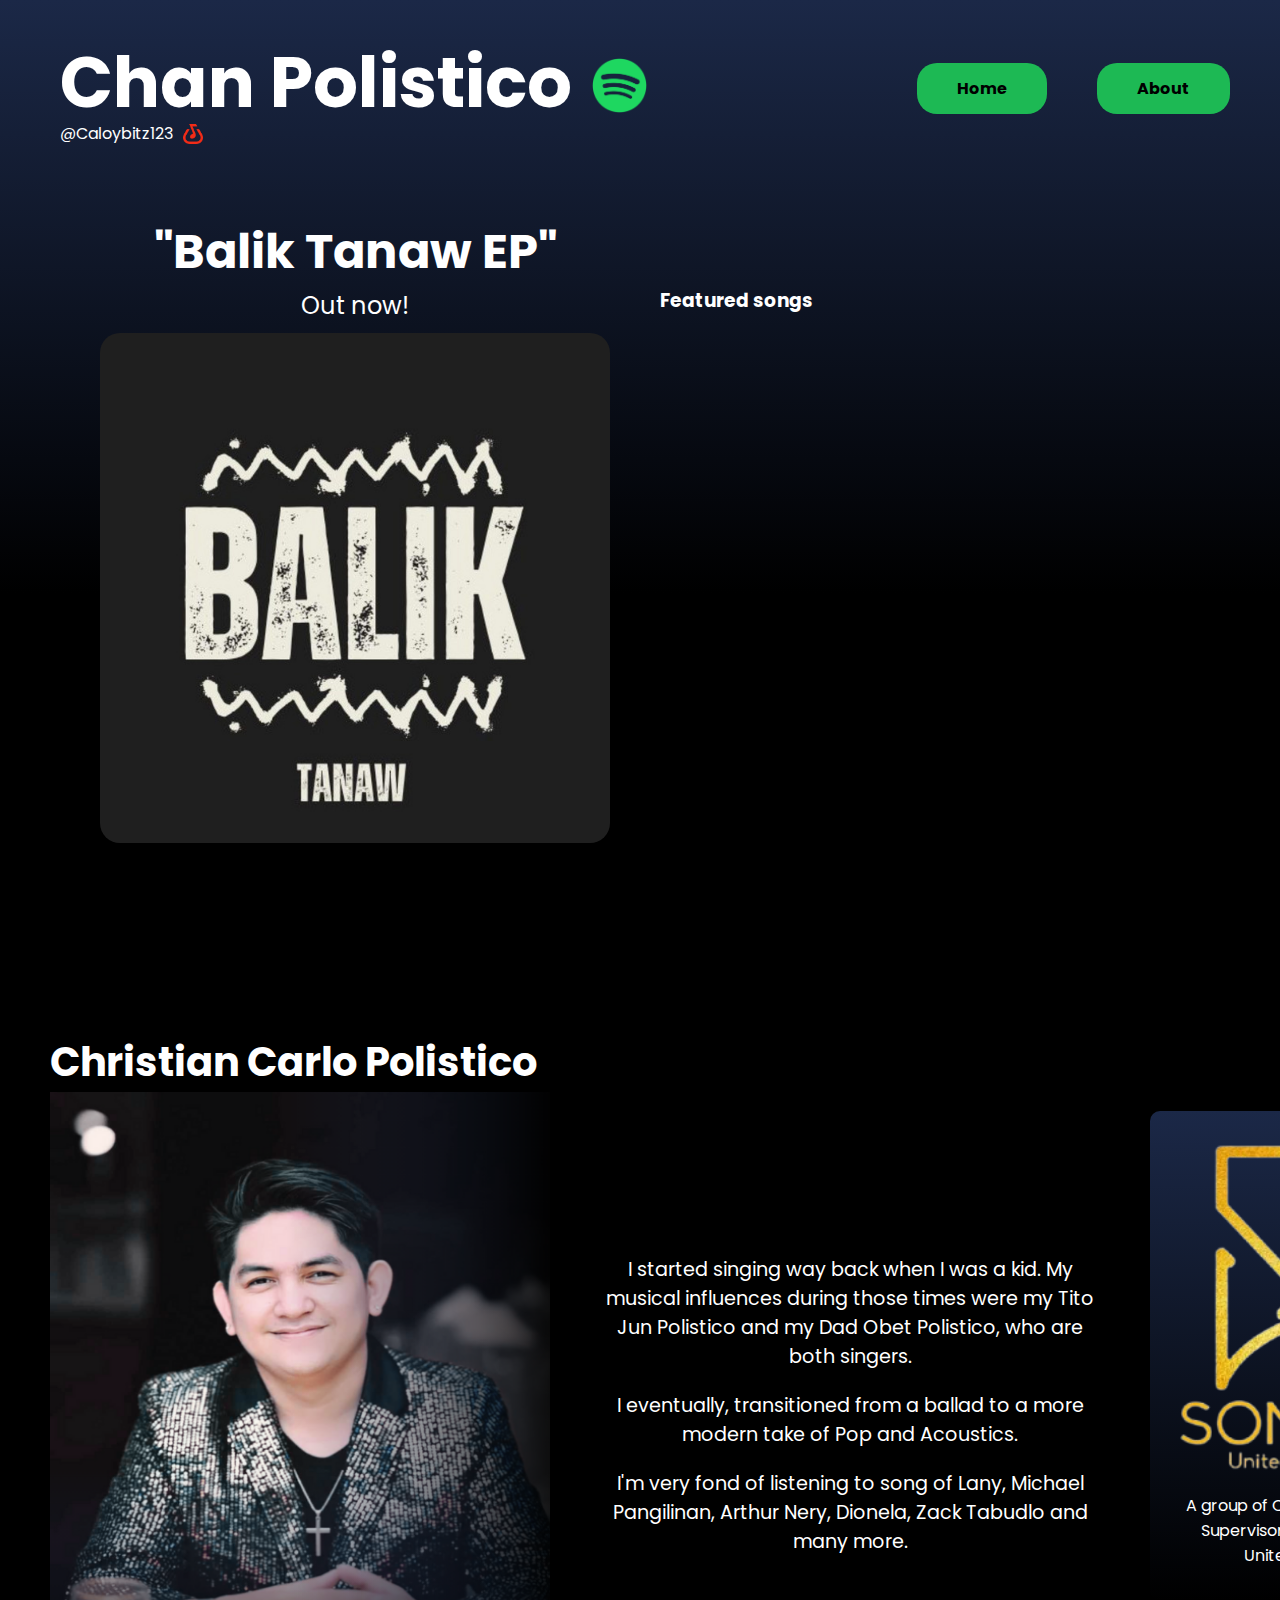
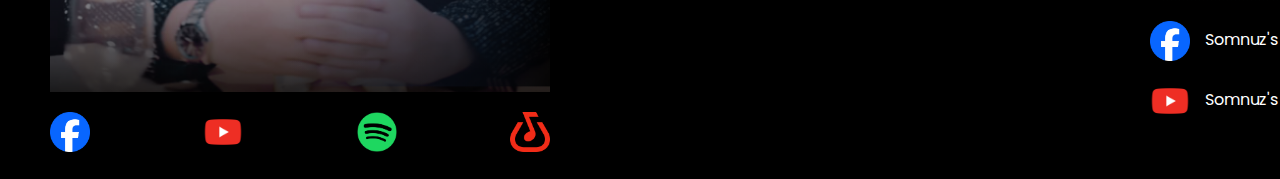
<file: index.html>
<!DOCTYPE html>
<html lang="en">
<head>
  <meta charset="UTF-8">
  <meta name="viewport" content="width=device-width, initial-scale=1.0">
  <link rel="preconnect" href="https://fonts.googleapis.com">
  <link rel="preconnect" href="https://fonts.gstatic.com" crossorigin>
  <link href="https://fonts.googleapis.com/css2?family=Poppins:ital,wght@0,100;0,200;0,300;0,400;0,500;0,600;0,700;0,800;0,900;1,100;1,200;1,300;1,400;1,500;1,600;1,700;1,800;1,900&display=swap" rel="stylesheet">
  <link rel="stylesheet" href="style.css">
  <link rel="stylesheet" href="laptop.css">
  <link rel="stylesheet" href="Iphone11.css">
  <link rel="icon" href="Spotify_Primary_Logo_RGB_Green.png">
  <title>Chan Polistico</title>
</head>
<body>
  <Header id="Home">
    <div class="head_con1">
      <div class="Head_right_con">
        <a href="https://open.spotify.com/artist/775AkgmUvyc9iqTy4lDkcF" class="Header_main">Chan Polistico</a>
        <img class="Spotify" src="Spotify_Primary_Logo_RGB_Green.png" alt="">
      </div>

      <div class="Head_right_con">
        <p>@Caloybitz123</p>
        <img class="bandlab" src="bandlab.png" alt="">
      </div>
      
      
    </div>

    <div class="head_con2">
      <a class="buttons" href="#Home">Home</a>
      <a class="buttons" href="#About">About</a>
    </div>

  </Header>

  <section>

  <div class="SecRight">
    <h1>"Balik Tanaw EP"</h1>
    <a href="https://open.spotify.com/album/06nbbQiapvLwxBLvzgf6tN" >Out now!</a>
    <a href="https://open.spotify.com/album/06nbbQiapvLwxBLvzgf6tN"><img src="Balik_Tanaw.jpg" alt=""></a>
  </div>

  <div class="SecLeft">
    <h3>Featured songs</h3>
    <div class="Track">
      <iframe style="border-radius:12px" src="https://open.spotify.com/embed/track/5RDW74sSaGUBpz9HeIsUOt?utm_source=generator" width="100%" height="352" frameBorder="0" allowfullscreen="" allow="autoplay; clipboard-write; encrypted-media; fullscreen; picture-in-picture" loading="lazy"></iframe>
      <iframe style="border-radius:12px" src="https://open.spotify.com/embed/track/5JIfSysMPRgdh8pf6UHTuE?utm_source=generator" width="100%" height="352" frameBorder="0" allowfullscreen="" allow="autoplay; clipboard-write; encrypted-media; fullscreen; picture-in-picture" loading="lazy"></iframe>
      <iframe style="border-radius:12px" src="https://open.spotify.com/embed/track/0QBuplLarIKVQhoXqeShH4?utm_source=generator" width="100%" height="352" frameBorder="0" allowfullscreen="" allow="autoplay; clipboard-write; encrypted-media; fullscreen; picture-in-picture" loading="lazy"></iframe>  
    </div>
  </div>

  </section>

  <Section class="Bottom" id="About">
    <div class="Profile">
      <h1 class="name">Christian Carlo Polistico</h1>
      <img class="Pic" src="Sir_han.png" alt="">
      <div class="Socmeds">
        <a href="https://www.facebook.com/christiancarlo.polistico?mibextid=ZbWKwL"><img src="Facebook_Logo_2023.png" alt=""></a>
        <a href="https://youtube.com/@chanpolisticoofficial?feature=shared"><img src="youtube-2017-icon-logo-png_seeklogo-316067.png" alt=""></a>
        <a href="https://open.spotify.com/artist/775AkgmUvyc9iqTy4lDkcF"><img src="Spotify_Primary_Logo_RGB_Green.png" alt=""></a>
        <a href="https://www.bandlab.com/caloybitz123"><img src="bandlab.png" alt=""></a>
        
        
        
        
      </div>  
    </div>

    <div class="About">

      <div class="Infos">
        <p class="Info">I started singing way back when I was a kid. My musical influences during those times were my Tito Jun Polistico and my Dad Obet Polistico, who are both singers.</p>
        <p class="Info">I eventually, transitioned from a ballad to a more modern take of Pop and Acoustics.</p>
        <p class="Info">I'm very fond of listening to song of Lany, Michael Pangilinan, Arthur Nery, Dionela, Zack Tabudlo and many more. </p>
      </div>
    </div>

    <div class="band">
      <div class="card">
        <img src="Sumnoz.png" alt="">
        <p>A group of Call Center Agents, Supervisors and Managers United by Music</p>
      </div>

      <div class="links">
        <a href="https://www.facebook.com/profile.php?id=61561304528723&mibextid=ZbWKwL"><img src="Facebook_Logo_2023.png" alt=""><span>Somnuz's facebook page</span></a>
        <a href="https://youtube.com/@chanpolisticoofficial?feature=shared"><img src="youtube-2017-icon-logo-png_seeklogo-316067.png" alt=""><span>Somnuz's youtube account</span></a>
      </div>
    </div>
  </Section>
  
  
  
</body>
</html>
</file>
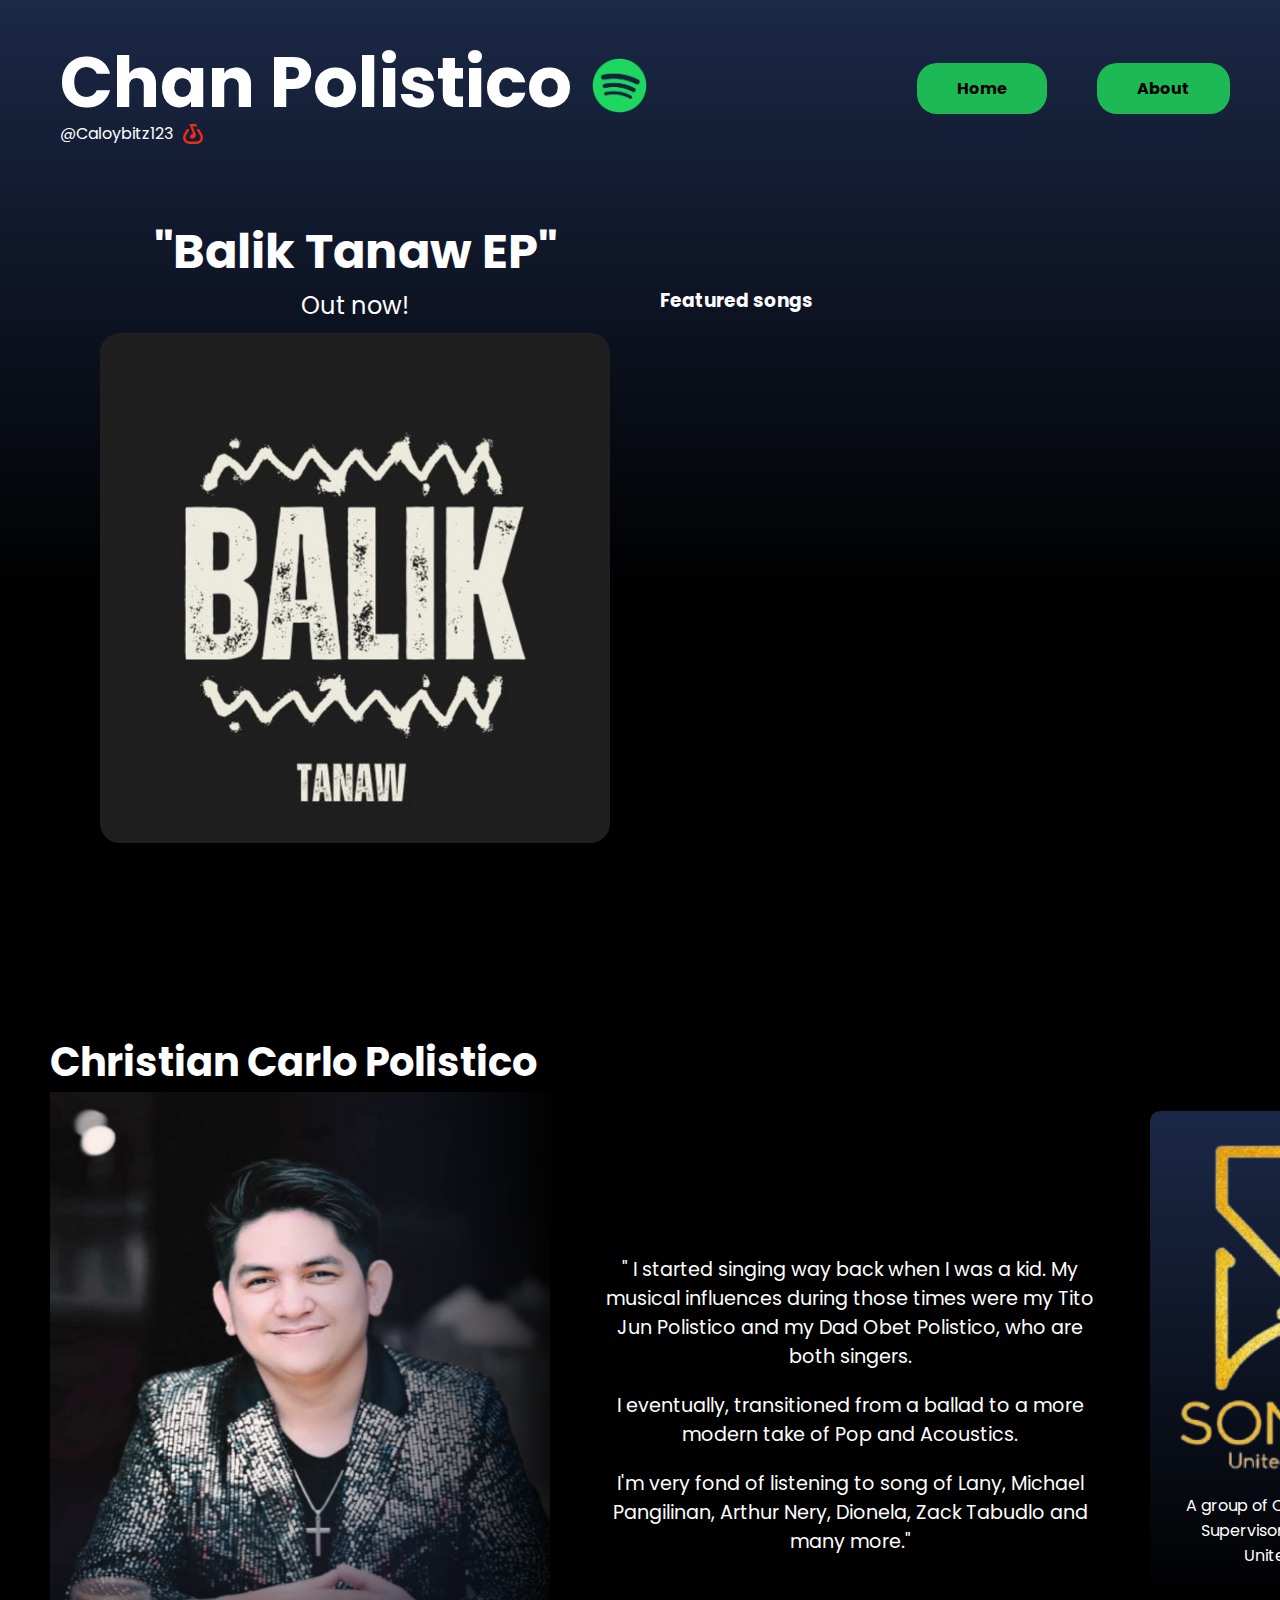
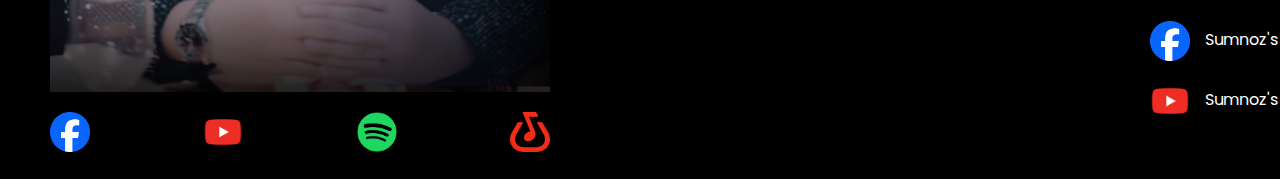
<file: main.html>
<!DOCTYPE html>
<html lang="en">
<head>
  <meta charset="UTF-8">
  <meta name="viewport" content="width=device-width, initial-scale=1.0">
  <link rel="preconnect" href="https://fonts.googleapis.com">
  <link rel="preconnect" href="https://fonts.gstatic.com" crossorigin>
  <link href="https://fonts.googleapis.com/css2?family=Poppins:ital,wght@0,100;0,200;0,300;0,400;0,500;0,600;0,700;0,800;0,900;1,100;1,200;1,300;1,400;1,500;1,600;1,700;1,800;1,900&display=swap" rel="stylesheet">
  <link rel="stylesheet" href="style.css">
  <link rel="stylesheet" href="laptop.css">
  <link rel="stylesheet" href="Iphone11.css">
  <link rel="icon" href="Spotify_Primary_Logo_RGB_Green.png">
  <title>Chan Polistico</title>
</head>
<body>
  <Header id="Home">
    <div class="head_con1">
      <div class="Head_right_con">
        <a href="https://open.spotify.com/artist/775AkgmUvyc9iqTy4lDkcF" class="Header_main">Chan Polistico</a>
        <img class="Spotify" src="Spotify_Primary_Logo_RGB_Green.png" alt="">
      </div>

      <div class="Head_right_con">
        <p>@Caloybitz123</p>
        <img class="bandlab" src="bandlab.png" alt="">
      </div>
      
      
    </div>

    <div class="head_con2">
      <a class="buttons" href="#Home">Home</a>
      <a class="buttons" href="#About">About</a>
    </div>

  </Header>

  <section>

  <div class="SecRight">
    <h1>"Balik Tanaw EP"</h1>
    <a href="https://open.spotify.com/album/06nbbQiapvLwxBLvzgf6tN" >Out now!</a>
    <a href="https://open.spotify.com/album/06nbbQiapvLwxBLvzgf6tN"><img src="Balik_Tanaw.jpg" alt=""></a>
  </div>

  <div class="SecLeft">
    <h3>Featured songs</h3>
    <div class="Track">
      <iframe style="border-radius:12px" src="https://open.spotify.com/embed/track/5RDW74sSaGUBpz9HeIsUOt?utm_source=generator" width="100%" height="352" frameBorder="0" allowfullscreen="" allow="autoplay; clipboard-write; encrypted-media; fullscreen; picture-in-picture" loading="lazy"></iframe>
      <iframe style="border-radius:12px" src="https://open.spotify.com/embed/track/5JIfSysMPRgdh8pf6UHTuE?utm_source=generator" width="100%" height="352" frameBorder="0" allowfullscreen="" allow="autoplay; clipboard-write; encrypted-media; fullscreen; picture-in-picture" loading="lazy"></iframe>
      <iframe style="border-radius:12px" src="https://open.spotify.com/embed/track/0QBuplLarIKVQhoXqeShH4?utm_source=generator" width="100%" height="352" frameBorder="0" allowfullscreen="" allow="autoplay; clipboard-write; encrypted-media; fullscreen; picture-in-picture" loading="lazy"></iframe>  
    </div>
  </div>

  </section>

  <Section class="Bottom" id="About">
    <div class="Profile">
      <h1 class="name">Christian Carlo Polistico</h1>
      <img class="Pic" src="Sir_han.png" alt="">
      <div class="Socmeds">
        <a href="https://www.facebook.com/christiancarlo.polistico?mibextid=ZbWKwL"><img src="Facebook_Logo_2023.png" alt=""></a>
        <a href="https://youtube.com/@chanpolisticoofficial?feature=shared"><img src="youtube-2017-icon-logo-png_seeklogo-316067.png" alt=""></a>
        <a href="https://open.spotify.com/artist/775AkgmUvyc9iqTy4lDkcF"><img src="Spotify_Primary_Logo_RGB_Green.png" alt=""></a>
        <a href="https://www.bandlab.com/caloybitz123"><img src="bandlab.png" alt=""></a>
        
        
        
        
      </div>  
    </div>

    <div class="About">

      <div class="Infos">
        <p class="Info">" I started singing way back when I was a kid. My musical influences during those times were my Tito Jun Polistico and my Dad Obet Polistico, who are both singers.</p>
        <p class="Info">I eventually, transitioned from a ballad to a more modern take of Pop and Acoustics.</p>
        <p class="Info">I'm very fond of listening to song of Lany, Michael Pangilinan, Arthur Nery, Dionela, Zack Tabudlo and many more." </p>
      </div>
    </div>

    <div class="band">
      <div class="card">
        <img src="Sumnoz.png" alt="">
        <p>A group of Call Center Agents, Supervisors and Managers United by Music</p>
      </div>

      <div class="links">
        <a href="https://www.facebook.com/profile.php?id=61561304528723&mibextid=ZbWKwL"><img src="Facebook_Logo_2023.png" alt=""><span>Sumnoz's facebook page</span></a>
        <a href="https://youtube.com/@chanpolisticoofficial?feature=shared"><img src="youtube-2017-icon-logo-png_seeklogo-316067.png" alt=""><span>Sumnoz's youtube account</span></a>
      </div>
    </div>
  </Section>
  
  
  
</body>
</html>
</file>
<file: style.css>
html {
  scroll-behavior: smooth;
}
body {
  font-family: "Poppins", sans-serif;
  margin: 0;
  background: linear-gradient(#1b2847, #000000,#000000,#000000);
  color: #ffff;
}
p,h1,h2,h3,h4,h5 {
  margin: 0;
}
.buttons {
  background-color: #1db954;
  padding: 13px 40px;
  border-radius: 20px;
  color: #000000;
  font-weight: bold;
  text-decoration: none;
  transition: all ease-in-out 0.1s;
}
.buttons:hover {
  background-color: #39d56d;
  transform: scale(1.1);
  color: #ffff;
  
}
header {
  padding: 30px 60px 20px 60px;
  display: flex;
  justify-content: space-between;
  align-items: center;
}
.head_con2 {
  display: flex;
  position: fixed;
  right: 50px;
  gap: 50px;
}
.Header_main {
  font-size: 4.375em;
  font-weight: bolder;
  text-decoration: none;
  color: #ffff;
  margin-bottom: -15px;
}
.Header_main:hover {
  color: #39d56d;
  text-decoration: underline;
}
.Head_right_con {
  display: flex;
  flex-direction: row;
  align-items: center;
}
.Spotify {
  width: 55px;
  margin-top: 20px;
  margin-left: 20px;
}
.bandlab {
  width: 20px;
  margin-left: 10px;
}
section{
  display: flex;
  flex-direction: row;
  justify-content: space-between;
  padding: 50px 50px 120px 100px ;
  gap: 50px;
}
.SecRight,.SecLeft {
  display: flex;
  flex-direction: column;
  align-items: center;

}
.SecRight h1 {
  font-size: 3em;
}
.SecRight a {
  color: #ffff;
  text-decoration: none;
  font-size: 1.5em;
  padding-bottom: 10px;
  transition: all ease-in-out 0.1s;

}
.SecRight a:hover {
  text-decoration: underline;
  color: #1db954;
}
.SecRight img {
  width: 510px;
  height: auto;
  border-radius: 20px;
  transition: all ease-in-out 0.1s;
}
.SecRight img:hover {
  box-shadow: 0 0 10px 3px #949292;
}
.SecLeft {
  padding: 70px 0 0 0 ;
  flex: 1;
  display: flex;
  align-items: start;
}
.SecLeft h3 {
  margin-bottom: 20px;
  text-align: start !important;
}
.SecLeft .Track {
  width: 100%;
 height: 500px; 
 display: flex;
 flex-direction: column;
 gap: 10px;
}

.Bottom {
margin-top: 50px;
display: flex;
align-items: center;

}
.Profile {
  display: flex;
  flex-direction: column;
}
.Pic {
  width: 500px;
  height: 600px;
}
.name {
  font-size: 3.1em;
}
.About {
  display: flex;
  flex-direction: column;
  justify-content: start;
  align-items: center;
 margin-left: -200px;
}
.Infos {
  display: flex;
  flex-direction: column;
  text-align: center;
  gap: 20px;
  padding-left: px;
  font-size: 1.2em;
  width: 500px;
}
.Socmeds {
  display: flex;
  flex-direction: row;
  justify-content: space-between;
  width: 500px;
  padding: 20px 0;

}
.Socmeds img{
 width: 40px;
 transition: all ease-in-out .1s;
}
.band {
  display: flex;
  flex-direction: column;
  gap: 20px;
  padding: 20px 0 0 0;
}
.Socmeds img:hover {
  background: transparent;
  filter: drop-shadow(0 0 10px gray);
  transform: scale(1.1);
 }

.card {
  display: flex;
  flex-direction: column;
  justify-content: center;
  height: 430px;
  width: 250px;
  background: linear-gradient(#1b2847,#000000);
  padding: 30px;
  border-radius: 10px;
  gap: 20px 0;
  text-align: center;
}
.links {
  display: flex;
  flex-direction: column;
  gap: 20px;
}
.links img {
  width: 40px;
  margin-right: 15px;
  vertical-align: middle;
}
.links a {
  color: #ffff;
  text-decoration: none;
  
}
.links a:hover {
  color: #1db954;
  text-decoration: underline;
}
.links img:hover {
  background: transparent;
  border-radius: 50%;
  filter: drop-shadow(0 0 10px gray);
}
</file>
<file: laptop.css>
@media only screen and  (max-width: 1560px) {
 .Bottom {
  margin: 0;
  padding: 50px 50px 0 50px;
 }
 .About {
  margin: 0;
  
 }
 .Profile {
  width: 100%;
 }
 .name {
  font-size: 2.5em;
 }
}
</file>
<file: Iphone11.css>
@media only screen and (max-width: 800px) {
  header {
    padding: 20px;
    flex-direction: column;
    align-items: flex-start;
    gap: 10px;
  }
  .Header_main {
    font-size: 2.5em;

  }
  .head_con2 {
    display: flex;
    position: relative;
    left: 10px;
    gap: 20px;
    margin-top: 10px;
  }
  .buttons {
    font-size: .7em;
    padding: 10px 30px;
  }
  .Spotify {
    width: 35px;
  }

  section {
    flex-direction: column;
    padding: 20px;
    gap: 20px;
  }
  .SecRight h1 {
    font-size: 2em;
  }
  .SecRight img {
    width: 100%; 
    height: auto;
  }
  .SecLeft {
    padding: 20px 0;
  }

  .Bottom {
    margin-top: 100px;
    margin-bottom: 50px;
    width: 100%;
    padding: 0;
    flex-direction: column;
    gap: 20px;
    align-items: center;
  }
  .Pic {
    width: 80%;
    height: auto;
  }
  .Profile {
    justify-content: center;
    align-items: center;
    text-align: center;
  }
  .name {
    width: auto;
    margin-bottom: 10px;
  }
  .Socmeds {
    justify-content: center;
    gap: 30px;
    width: auto;
  }
  .About {
    display: flex;
    flex-direction: column;
    align-items: center;
    padding: 40px;
    font-size: 1.2em;
    margin-left: 0;
    margin-bottom: 20px;
  }
  .Infos {
    width: 95%;
    padding-left: 0;
    font-size: 1.2em;
    margin-bottom: 20px;
  }

}
</file>
